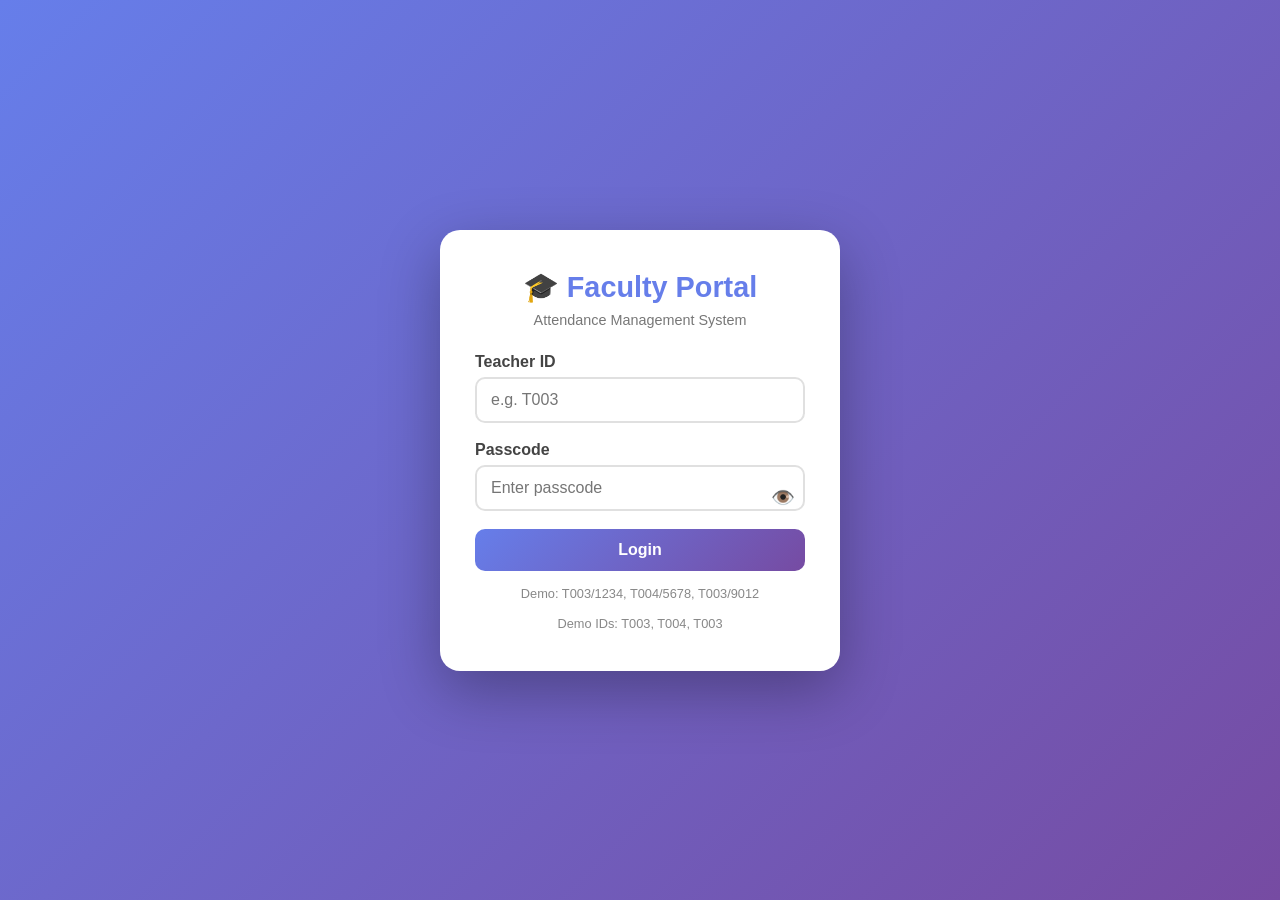
<file: faculty-login.html>
<!DOCTYPE html>
<html lang="en">
<head>
<meta charset="UTF-8" />
<meta name="viewport" content="width=device-width, initial-scale=1.0"/>
<title>Faculty Attendance Management System</title>
<style>
  * { margin: 0; padding: 0; box-sizing: border-box; font-family: 'Segoe UI', Tahoma, sans-serif; }
  body {
    background: linear-gradient(135deg, #667eea 0%, #764ba2 100%);
    min-height: 100vh;
    color: #333;
  }

  /* ---------- LOGIN ---------- */
  .login-wrapper {
    min-height: 100vh;
    display: flex;
    align-items: center;
    justify-content: center;
    padding: 20px;
  }
  .login-card {
    background: #fff;
    padding: 40px 35px;
    border-radius: 20px;
    box-shadow: 0 20px 60px rgba(0,0,0,0.3);
    width: 100%;
    max-width: 400px;
    animation: slideUp 0.6s ease;
  }
  .login-card h1 {
    text-align: center;
    color: #667eea;
    margin-bottom: 8px;
    font-size: 1.8rem;
  }
  .login-card p.sub {
    text-align: center;
    color: #777;
    margin-bottom: 25px;
    font-size: 0.9rem;
  }
  .login-card label {
    display: block;
    margin-bottom: 6px;
    font-weight: 600;
    color: #444;
  }
  .login-card input {
    width: 100%;
    padding: 12px 14px;
    border: 2px solid #e0e0e0;
    border-radius: 10px;
    font-size: 1rem;
    transition: 0.3s;
    margin-bottom: 18px;
  }
  .login-card input:focus {
    outline: none;
    border-color: #667eea;
    box-shadow: 0 0 0 3px rgba(102,126,234,0.2);
  }
  .btn {
    width: 100%;
    padding: 12px;
    border: none;
    border-radius: 10px;
    background: linear-gradient(135deg, #667eea, #764ba2);
    color: #fff;
    font-size: 1rem;
    font-weight: 600;
    cursor: pointer;
    transition: 0.3s;
  }
  .btn:hover { transform: translateY(-2px); box-shadow: 0 8px 20px rgba(102,126,234,0.4); }
  .error { color: #e74c3c; text-align: center; margin-top: 10px; font-size: 0.9rem; }
  .hint {
    text-align: center;
    margin-top: 15px;
    font-size: 0.8rem;
    color: #888;
  }

  /* ---------- APP LAYOUT ---------- */
  .app { display: none; min-height: 100vh; }
  .app.active { display: flex; }
  .sidebar {
    width: 250px;
    background: linear-gradient(180deg, #2c3e50, #1a252f);
    color: #fff;
    padding: 20px 0;
    position: fixed;
    height: 100vh;
    overflow-y: auto;
    transition: 0.3s;
    z-index: 100;
  }
  .sidebar .logo {
    padding: 0 20px 20px;
    border-bottom: 1px solid rgba(255,255,255,0.1);
    margin-bottom: 20px;
  }
  .sidebar .logo h2 { font-size: 1.2rem; color: #fff; }
  .sidebar .logo small { color: #aaa; font-size: 0.75rem; }
  .sidebar nav a {
    display: flex;
    align-items: center;
    gap: 12px;
    padding: 14px 20px;
    color: #ddd;
    text-decoration: none;
    transition: 0.3s;
    border-left: 3px solid transparent;
    cursor: pointer;
  }
  .sidebar nav a:hover, .sidebar nav a.active {
    background: rgba(255,255,255,0.08);
    color: #fff;
    border-left-color: #667eea;
  }
  .sidebar nav a .icon { font-size: 1.1rem; }

  .main {
    margin-left: 250px;
    padding: 30px;
    flex: 1;
    min-height: 100vh;
    background: #f4f6fb;
  }
  .topbar {
    display: flex;
    justify-content: space-between;
    align-items: center;
    margin-bottom: 25px;
    background: #fff;
    padding: 15px 20px;
    border-radius: 12px;
    box-shadow: 0 2px 10px rgba(0,0,0,0.05);
  }
  .topbar h2 { color: #2c3e50; font-size: 1.3rem; }
  .menu-toggle {
    display: none;
    background: none;
    border: none;
    font-size: 1.5rem;
    cursor: pointer;
    color: #2c3e50;
  }

  /* ---------- PAGES ---------- */
  .page { display: none; animation: fadeIn 0.4s ease; }
  .page.active { display: block; }

  .card {
    background: #fff;
    padding: 25px;
    border-radius: 15px;
    box-shadow: 0 4px 15px rgba(0,0,0,0.05);
    margin-bottom: 20px;
    transition: 0.3s;
  }
  .card:hover { box-shadow: 0 8px 25px rgba(0,0,0,0.08); }
  .card h3 { color: #2c3e50; margin-bottom: 15px; }

  .info-grid {
    display: grid;
    grid-template-columns: repeat(auto-fit, minmax(200px, 1fr));
    gap: 15px;
    margin-bottom: 20px;
  }
  .info-box {
    background: linear-gradient(135deg, #667eea, #764ba2);
    color: #fff;
    padding: 20px;
    border-radius: 12px;
    text-align: center;
  }
  .info-box.alt1 { background: linear-gradient(135deg, #f093fb, #f5576c); }
  .info-box.alt2 { background: linear-gradient(135deg, #4facfe, #00f2fe); }
  .info-box.alt3 { background: linear-gradient(135deg, #43e97b, #38f9d7); }
  .info-box .label { font-size: 0.8rem; opacity: 0.9; text-transform: uppercase; letter-spacing: 1px; }
  .info-box .value { font-size: 1.3rem; font-weight: 700; margin-top: 5px; }

  /* ---------- TIMETABLE ---------- */
  table {
    width: 100%;
    border-collapse: collapse;
    margin-top: 10px;
  }
  th, td {
    padding: 12px;
    text-align: left;
    border-bottom: 1px solid #eee;
  }
  th { background: #f8f9fc; color: #555; font-weight: 600; }
  tr.current-row {
    background: linear-gradient(90deg, rgba(102,126,234,0.15), rgba(118,75,162,0.15));
    font-weight: 600;
  }
  tr.current-row td:first-child::before {
    content: "▶ ";
    color: #667eea;
  }

  .current-class-banner {
    background: linear-gradient(135deg, #667eea, #764ba2);
    color: #fff;
    padding: 20px;
    border-radius: 12px;
    margin-bottom: 20px;
    display: flex;
    justify-content: space-between;
    align-items: center;
    flex-wrap: wrap;
    gap: 15px;
  }
  .current-class-banner .info h3 { font-size: 1.4rem; margin-bottom: 5px; }
  .current-class-banner .info p { opacity: 0.9; }
  .btn-mark {
    padding: 12px 25px;
    background: #fff;
    color: #667eea;
    border: none;
    border-radius: 10px;
    font-weight: 700;
    cursor: pointer;
    transition: 0.3s;
  }
  .btn-mark:hover { transform: scale(1.05); }

  .no-class {
    text-align: center;
    padding: 40px;
    color: #777;
  }

  /* ---------- ATTENDANCE ---------- */
  .attendance-code {
    background: #fff3cd;
    border-left: 4px solid #ffc107;
    padding: 12px 15px;
    border-radius: 8px;
    margin-bottom: 15px;
    font-weight: 600;
  }
  .attendance-code span { color: #e67e22; font-size: 1.1rem; }

  .select-all-row {
    display: flex;
    gap: 15px;
    margin-bottom: 15px;
    align-items: center;
    padding: 10px;
    background: #f8f9fc;
    border-radius: 8px;
  }
  .select-all-row label { cursor: pointer; font-weight: 600; color: #555; }

  .attendance-table input[type="checkbox"] {
    width: 18px;
    height: 18px;
    cursor: pointer;
    accent-color: #667eea;
  }

  .btn-save {
    margin-top: 20px;
    background: linear-gradient(135deg, #43e97b, #38f9d7);
  }

  /* ---------- SEARCH ---------- */
  .search-bar {
    display: grid;
    grid-template-columns: repeat(auto-fit, minmax(180px, 1fr));
    gap: 12px;
    margin-bottom: 20px;
  }
  .search-bar input, .search-bar select {
    padding: 10px 12px;
    border: 2px solid #e0e0e0;
    border-radius: 8px;
    font-size: 0.95rem;
  }
  .search-bar input:focus, .search-bar select:focus {
    outline: none;
    border-color: #667eea;
  }

  .record-card {
    background: #fff;
    border-left: 4px solid #667eea;
    padding: 15px 20px;
    border-radius: 10px;
    margin-bottom: 12px;
    box-shadow: 0 2px 8px rgba(0,0,0,0.05);
    transition: 0.3s;
  }
  .record-card:hover { transform: translateX(5px); }
  .record-card h4 { color: #2c3e50; margin-bottom: 6px; }
  .record-card p { color: #666; font-size: 0.9rem; margin: 3px 0; }
  .badge {
    display: inline-block;
    padding: 3px 10px;
    border-radius: 20px;
    font-size: 0.75rem;
    font-weight: 600;
    margin-right: 5px;
  }
  .badge.present { background: #d4edda; color: #155724; }
  .badge.absent { background: #f8d7da; color: #721c24; }
  .badge.code { background: #fff3cd; color: #856404; }

  /* ---------- ANIMATIONS ---------- */
  @keyframes slideUp {
    from { opacity: 0; transform: translateY(30px); }
    to { opacity: 1; transform: translateY(0); }
  }
  @keyframes fadeIn {
    from { opacity: 0; }
    to { opacity: 1; }
  }

  /* ---------- RESPONSIVE ---------- */
  @media (max-width: 768px) {
    .sidebar {
      transform: translateX(-100%);
    }
    .sidebar.open { transform: translateX(0); }
    .main { margin-left: 0; padding: 15px; }
    .menu-toggle { display: block; }
    .topbar h2 { font-size: 1.1rem; }
  }

  .overlay {
    display: none;
    position: fixed;
    inset: 0;
    background: rgba(0,0,0,0.5);
    z-index: 99;
  }
  .overlay.active { display: block; }
</style>
</head>
<body>

<!-- ============ LOGIN ============ -->
<div id="loginPage" class="login-wrapper">
  <div class="login-card">
    <h1>🎓 Faculty Portal</h1>
    <p class="sub">Attendance Management System</p>
    <form id="loginForm">
  <label for="teacherId">Teacher ID</label>
  <input type="text" id="teacherId" placeholder="e.g. T003" required />
  
  <label for="passcode">Passcode</label>
<div style="position:relative;">
  <input type="password" id="passcode" placeholder="Enter passcode" required style="width:100%;padding-right:40px;" />
  <button type="button" id="togglePass" style="position:absolute;right:10px;top:50%;transform:translateY(-50%);background:none;border:none;cursor:pointer;font-size:1.2rem;">👁️</button>
</div>
  <button type="submit" class="btn">Login</button>
  <p id="loginError" class="error"></p>
</form>
<p class="hint">Demo: T003/1234, T004/5678, T003/9012</p>
    <p class="hint">Demo IDs: T003, T004, T003</p>
  </div>
</div>

<!-- ============ APP ============ -->
<div id="app" class="app">
  <div id="overlay" class="overlay"></div>

  <aside class="sidebar" id="sidebar">
    <div class="logo">
      <h2>📚 Faculty AMS</h2>
      <small>Attendance System</small>
    </div>
    <nav>
      <a data-page="dashboard" class="active"><span class="icon">🏠</span> Dashboard</a>
      <a data-page="classes"><span class="icon">📅</span> My Classes</a>
      <a data-page="mark"><span class="icon">✅</span> Mark Attendance</a>
      <a data-page="history"><span class="icon">📂</span> Attendance History</a>
      <a id="logoutBtn"><span class="icon">🚪</span> Logout</a>
    </nav>
  </aside>

  <main class="main">
    <div class="topbar">
      <button class="menu-toggle" id="menuToggle">☰</button>
      <h2 id="pageTitle">Dashboard</h2>
      <div id="topbarUser" style="font-size:0.9rem;color:#555;"></div>
    </div>

    <!-- DASHBOARD -->
    <section id="page-dashboard" class="page active">
      <div class="info-grid">
        <div class="info-box"><div class="label">Teacher Name</div><div class="value" id="dName">-</div></div>
        <div class="info-box alt1"><div class="label">Teacher ID</div><div class="value" id="dId">-</div></div>
        <div class="info-box alt2"><div class="label">Date</div><div class="value" id="dDate">-</div></div>
        <div class="info-box alt3"><div class="label">Time</div><div class="value" id="dTime">-</div></div>
      </div>

      <div class="card">
        <h3>📍 Current Class</h3>
        <div id="currentClassBox"></div>
      </div>

      <div class="card">
        <h3>📅 Today's Timetable</h3>
        <div style="overflow-x:auto;">
          <table id="timetable"></table>
        </div>
      </div>
    </section>

    <!-- MY CLASSES -->
    <section id="page-classes" class="page">
      <div class="card">
        <h3>📅 Full Weekly Timetable</h3>
        <div style="overflow-x:auto;">
          <table id="fullTimetable"></table>
        </div>
      </div>
    </section>

    <!-- MARK ATTENDANCE -->
    <section id="page-mark" class="page">
      <div class="card">
        <h3>✅ Mark Attendance</h3>
        <div id="markContent">
          <p style="color:#777;">Please select a class from the Dashboard or choose below:</p>
          <select id="classSelect" style="padding:10px;border-radius:8px;border:2px solid #e0e0e0;margin-top:10px;width:100%;max-width:400px;">
            <option value="">-- Select Class --</option>
          </select>
        </div>
      </div>
    </section>

    <!-- HISTORY -->
   <!-- HISTORY -->
    <!-- Add this inside the History page card, above the search bar -->
<button class="btn" style="width:auto;padding:10px 20px;background:#e74c3c;margin-bottom:15px;" onclick="debugRecords()">
  🔍 Debug: Show All Records
</button>
<section id="page-history" class="page">
  <div class="card">
    <h3>📂 Attendance History</h3>
    
    <!-- NEW: Management Buttons -->
    <div style="display:flex;gap:10px;margin-bottom:20px;flex-wrap:wrap;">
      <button class="btn" style="width:auto;padding:10px 20px;background:linear-gradient(135deg,#4facfe,#00f2fe);" onclick="exportToCSV()">📥 Export to CSV</button>
      <button class="btn" style="width:auto;padding:10px 20px;background:linear-gradient(135deg,#eb3349,#f45c43);" onclick="clearAllRecords()">🗑️ Clear All Records</button>
    </div>
    
    <div class="search-bar">
      <input type="date" id="searchDate" />
      <select id="searchClass">
        <option value="">All Classes</option>
      </select>
      <select id="searchSubject">
        <option value="">All Subjects</option>
      </select>
    </div>
    <div id="historyList"></div>
  </div>
</section>
<script>
/* ============ DATA ============ */
const teachers = [
  { id: "T001", name: "DR.S.MALATHI",   department: "Computer Science", password: "T001" },
  { id: "T003", name: "MRS.M.MEGALA",    department: "Physics",          password: "T003" },
{ id: "T004", name: "DR.SURESH",    department: "Physics",          password: "T004" },
{ id: "T005", name: "DR.M.VIDHYASHREE",    department: "Physics",          password: "T005" },
{ id: "T006", name: "MRS.VASANTHI",    department: "Physics",          password: "T006" },
{ id: "T007", name: "DR.MS.MAHARAJAN",    department: "Physics",          password: "T007" },
{ id: "T008", name: "MR.SUGANYA",    department: "Physics",          password: "T008" },
{ id: "T009", name: "DR.C.GNANAPRAKASAM",    department: "Physics",          password: "T009" },
{ id: "T0010", name: "MR.SANKARAN",    department: "Physics",          password: "T0010" },
{ id: "T0011", name: "MR.RAMMOHAN",    department: "Physics",          password: "T0011" },

];  



const timetable = [
  // Monday
  { day: "Monday",    time: "08:50-09:40", class: "CS-E", subject: "ETHICS",  teacherId: "T001" },
  { day: "Monday",    time: "09:40-10:30", class: "CS-E", subject: "ETHICS",  teacherId: "T001" },
  { day: "Monday", time: "08:50-09:40", class: "CS-C", subject: "DATA COMMUNICATION AND NETWORK SECURITY", teacherId: "T003" },
  { day: "Monday", time: "01:15-01:55", class: "CS-A", subject: "DATA COMMUNICATION AND NETWORK SECURITY", teacherId: "T003" },
  { day: "Monday", time: "02:35-03:15", class: "CS-A", subject: "LIBRARY", teacherId: "T003" },
  { day: "Monday", time: "09:40-10:30", class: "CS-C", subject: "QUANTUM COMPUTING", teacherId: "T004" },
  { day: "Monday", time: "01:55-02:35", class: "CS-A", subject: "QUANTUM COMPUTING", teacherId: "T004" },
  { day: "Monday", time: "02:35-03:15", class: "CS-C", subject: "QUANTUM COMPUTING", teacherId: "T004" },
  { day: "Monday", time: "08:50-09:40", class: "CS-A", subject: "DATA EXPLORATION AND VISUALIZATION", teacherId: "T0011" },
  { day: "Monday", time: "08:00-08:50", class: "CS-A", subject: "DATA ANALYTICS", teacherId: "T005" },
  { day: "Monday", time: "10:45-11:40", class: "CS-C", subject: "DATA ANALYTICS LAB", teacherId: "T005" },
  { day: "Monday", time: "11:40-12:40", class: "CS-C", subject: "DATA ANALYTICS LAB", teacherId: "T005" },
  { day: "Monday", time: "02:35-03:15", class: "CS-B", subject: "LIBRARY", teacherId: "T005" },
  { day: "Monday", time: "09:40-10:30", class: "CS-A", subject: "KNOWLEDGE ENGINEERING AND INTELLIGENT SYSTEMS", teacherId: "T006" },
  { day: "Monday", time: "10:45-11:40", class: "CS-A", subject: "KNOWLEDGE ENGINEERING AND INTELLIGENT SYSTEMS LAB", teacherId: "T006" },
  { day: "Monday", time: "11:40-12:40", class: "CS-A", subject: "KNOWLEDGE ENGINEERING AND INTELLIGENT SYSTEMS LAB", teacherId: "T006" },
  { day: "Monday", time: "01:55-02:35", class: "CS-B", subject: "KNOWLEDGE ENGINEERING AND INTELLIGENT SYSTEMS", teacherId: "T006" },
  { day: "Monday", time: "08:00-08:50", class: "CS-B", subject: "FORMAL LANGUAGE AND AUTOMATA THEORY", teacherId: "T007" },
  { day: "Monday", time: "10:45-11:40", class: "CS-E", subject: "FORMAL LANGUAGE AND AUTOMATA THEORY", teacherId: "T007" },
  { day: "Monday", time: "08:50-09:40", class: "CS-B", subject: "DATAEXPLORATION", teacherId: "T0010" },
   { day: "Monday", time: "08:50-09:40", class: "CS-B", subject: "DATAEXPLORATION", teacherId: "T0010" },
{ day: "Monday", time: "01:55-02:35", class: "CS-G", subject: "DATAEXPLORATION", teacherId: "T0010" },
{ day: "Monday", time: "02:35-03:15", class: "CS-E", subject: "FULL STACK WEB DEVELOPMENT", teacherId: "T008" },
{ day: "Monday", time: "08:00-08:50", class: "CS-C", subject: "KNOWLEDGE ENGINEERING AND INTELLIGENT SYSTEMS", teacherId: "T009" },
{ day: "Monday", time: "01:15-01:55", class: "CS-F", subject: "KNOWLEDGE ENGINEERING AND INTELLIGENT SYSTEMS", teacherId: "T009" },



  // Tuesday
  { day: "Tuesday",   time: "08:50-09:40", class: "CS-E", subject: "ETHICS",  teacherId: "T001" },
  { day: "Tuesday",   time: "09:40-10:30", class: "CS-E", subject: "ETHICS",  teacherId: "T001" },
  { day: "Tuesday", time: "10:45-11:40", class: "CS-D", subject: "DATA COMMUNICATION AND NETWORK SECURITY", teacherId: "T003" },
{ day: "Tuesday", time: "01:55-02:35", class: "CS-A", subject: "DATA COMMUNICATION AND NETWORK SECURITY", teacherId: "T003" },
{ day: "Tuesday", time: "02:35-03:15", class: "CS-A", subject: "DATA COMMUNICATION AND NETWORK SECURITY", teacherId: "T003" },
{ day: "Tuesday", time: "08:00-08:50", class: "CS-D", subject: "QUANTUM COMPUTING", teacherId: "T004" },
{ day: "Tuesday", time: "09:40-10:30", class: "CS-C", subject: "QUANTUM COMPUTING", teacherId: "T004" },
{ day: "Tuesday", time: "11:40-12:40", class: "CS-C", subject: "QUANTUM COMPUTING", teacherId: "T004" },
{ day: "Tuesday", time: "01:15-01:55", class: "CS-D", subject: "QUANTUM COMPUTING", teacherId: "T004" },
{ day: "Tuesday", time: "08:50-09:40", class: "CS-C", subject: "DATA EXPLORATION AND VISUALIZATION", teacherId: "T0011" },
{ day: "Tuesday", time: "10:45-11:40", class: "CS-A", subject: "DATA EXPLORATION AND VISUALIZATION LAB", teacherId: "T0011" },
{ day: "Tuesday", time: "11:40-12:40", class: "CS-A", subject: "DATA EXPLORATION AND VISUALIZATION LAB", teacherId: "T0011" },
{ day: "Tuesday", time: "08:00-08:50", class: "CS-B", subject: "DATA ANALYTICS", teacherId: "T005" },
{ day: "Tuesday", time: "09:40-10:30", class: "CS-A", subject: "DATA ANALYTICS", teacherId: "T005" },
{ day: "Tuesday", time: "08:50-09:40", class: "CS-A", subject: "KNOWLEDGE ENGINEERING AND INTELLIGENT SYSTEMS", teacherId: "T006" },
{ day: "Tuesday", time: "10:45-11:40", class: "CS-B", subject: "KNOWLEDGE ENGINEERING AND INTELLIGENT SYSTEMS LAB", teacherId: "T006" },
{ day: "Tuesday", time: "11:40-12:40", class: "CS-B", subject: "KNOWLEDGE ENGINEERING AND INTELLIGENT SYSTEMS LAB", teacherId: "T006" },
{ day: "Tuesday", time: "01:55-02:35", class: "CS-D", subject: "TECHNICAL SEMINAR AND RESEARCH", teacherId: "T006" },
{ day: "Tuesday", time: "02:35-03:15", class: "CS-D", subject: "TECHNICAL SEMINAR AND RESEARCH", teacherId: "T006" },
{ day: "Tuesday", time: "08:00-08:50", class: "CS-E", subject: "FORMAL LANGUAGE AND AUTOMATA THEORY", teacherId: "T007" },
{ day: "Tuesday", time: "01:15-01:55", class: "CS-E", subject: "FORMAL LANGUAGE AND AUTOMATA THEORY", teacherId: "T007" },
{ day: "Tuesday", time: "01:55-02:35", class: "CS-G", subject: "DATA COMMUNICATION AND NETWORK SECURITY", teacherId: "T008" },
{ day: "Tuesday", time: "08:50-09:40", class: "CS-B", subject: "DATA EXPLORATION AND VISUALIZATION", teacherId: "T0010" },
{ day: "Tuesday", time: "11:40-12:40", class: "CS-E", subject: "DATA EXPLORATION AND VISUALIZATION", teacherId: "T0010" },
{ day: "Tuesday", time: "01:55-02:35", class: "CS-E", subject: "DATA EXPLORATION AND VISUALIZATION", teacherId: "T0010" },
{ day: "Tuesday", time: "08:50-09:40", class: "CS-F", subject: "KNOWLEDGE ENGINEERING AND INTELLIGENT SYSTEMS", teacherId: "T009" },
{ day: "Tuesday", time: "10:45-11:40", class: "CS-C", subject: "KNOWLEDGE ENGINEERING AND INTELLIGENT SYSTEMS", teacherId: "T009" },
{ day: "Tuesday", time: "01:55-02:35", class: "CS-C", subject: "KNOWLEDGE ENGINEERING AND INTELLIGENT SYSTEMS", teacherId: "T009" },


//WED
{ day: "Wednesday", time: "08:50-09:40", class: "CS-A", subject: "DATA COMMUNICATION AND NETWORK SECURITY", teacherId: "T003" },
{ day: "Wednesday", time: "09:40-10:30", class: "CS-C", subject: "DATA COMMUNICATION AND NETWORK SECURITY", teacherId: "T003" },
{ day: "Wednesday", time: "01:15-01:55", class: "CS-C", subject: "DATA COMMUNICATION AND NETWORK SECURITY", teacherId: "T003" },
{ day: "Wednesday", time: "02:35-03:15", class: "CS-D", subject: "DATA COMMUNICATION AND NETWORK SECURITY", teacherId: "T003" },
{ day: "Wednesday", time: "08:00-08:50", class: "CS-A", subject: "QUANTUM COMPUTING", teacherId: "T004" },
{ day: "Wednesday", time: "08:50-09:40", class: "CS-C", subject: "QUANTUM COMPUTING", teacherId: "T004" },
{ day: "Wednesday", time: "10:45-11:40", class: "CS-A", subject: "QUANTUM COMPUTING", teacherId: "T004" },
{ day: "Wednesday", time: "01:15-01:55", class: "CS-D", subject: "QUANTUM COMPUTING", teacherId: "T004" },
{ day: "Wednesday", time: "01:55-02:35", class: "CS-D", subject: "QUANTUM COMPUTING", teacherId: "T004" },
{ day: "Wednesday", time: "10:45-11:40", class: "CS-C", subject: "DATA EXPLORATION AND VISUALIZATION LAB", teacherId: "T0011" },
{ day: "Wednesday", time: "11:40-12:40", class: "CS-C", subject: "DATA EXPLORATION AND VISUALIZATION LAB", teacherId: "T0011" },
{ day: "Wednesday", time: "02:35-03:15", class: "CS-C", subject: "DATA EXPLORATION AND VISUALIZATION", teacherId: "T0011" },
{ day: "Wednesday", time: "08:50-09:40", class: "CS-B", subject: "DATA ANALYTICS", teacherId: "T005" },
{ day: "Wednesday", time: "09:40-10:30", class: "CS-B", subject: "DATA ANALYTICS", teacherId: "T005" },
{ day: "Wednesday", time: "10:45-11:40", class: "CS-B", subject: "DATA ANALYTICS LAB", teacherId: "T005" },
{ day: "Wednesday", time: "11:40-12:40", class: "CS-B", subject: "DATA ANALYTICS LAB", teacherId: "T005" },
{ day: "Wednesday", time: "11:40-12:40", class: "CS-A", subject: "KNOWLEDGE ENGINEERING AND INTELLIGENT SYSTEMS", teacherId: "T006" },
{ day: "Wednesday", time: "11:40-12:40", class: "CS-F", subject: "FORMAL LANGUAGE AND AUTOMATA THEORY", teacherId: "T007" },
{ day: "Wednesday", time: "01:15-01:55", class: "CS-F", subject: "FORMAL LANGUAGE AND AUTOMATA THEORY", teacherId: "T007" },
{ day: "Wednesday", time: "01:55-02:35", class: "CS-B", subject: "FORMAL LANGUAGE AND AUTOMATA THEORY", teacherId: "T007" },
{ day: "Wednesday", time: "08:00-08:50", class: "CS-G", subject: "DATA COMMUNICATION AND NETWORK SECURITY", teacherId: "T008" },
{ day: "Wednesday", time: "08:50-09:40", class: "CS-E", subject: "FULL STACK WEB DEVELOPMENT", teacherId: "T008" },
{ day: "Wednesday", time: "10:45-11:40", class: "CS-G", subject: "TECHNICAL SKILL PRACTICES 4 LAB", teacherId: "T008" },
{ day: "Wednesday", time: "11:40-12:40", class: "CS-G", subject: "TECHNICAL SKILL PRACTICES 4 LAB", teacherId: "T008" },
{ day: "Wednesday", time: "01:15-01:55", class: "CS-B", subject: "DATA COMMUNICATION AND NETWORK SECURITY", teacherId: "T008" },
{ day: "Wednesday", time: "02:35-03:15", class: "CS-E", subject: "FULL STACK WEB DEVELOPMENT", teacherId: "T008" },
{ day: "Wednesday", time: "08:00-08:50", class: "CS-E", subject: "DATA EXPLORATION AND VISUALIZATION", teacherId: "T0010" },
{ day: "Wednesday", time: "02:35-03:15", class: "CS-B", subject: "DATA EXPLORATION AND VISUALIZATION", teacherId: "T0010" },
{ day: "Wednesday", time: "08:50-09:40", class: "CS-F", subject: "KNOWLEDGE ENGINEERING AND INTELLIGENT SYSTEMS", teacherId: "T009" },
{ day: "Wednesday", time: "01:55-02:35", class: "CS-C", subject: "KNOWLEDGE ENGINEERING AND INTELLIGENT SYSTEMS", teacherId: "T009" },

  // Thursday
  { day: "Thursday",  time: "11:40-12:40", class: "CS-E", subject: "ETHICS",  teacherId: "T005" },
    { day: "Thursday",  time: "11:40-12:40", class: "CS-E", subject: "ETHICS",  teacherId: "T005" },
    
    { day: "Thursday", time: "02:35-03:15", class: "CS-C", subject: "DATA COMMUNICATION AND NETWORK SECURITY", teacherId: "T003" },
    { day: "Thursday", time: "08:00-08:50", class: "CS-A", subject: "KNOWLEDGE ENGINEERING AND INTELLIGENT SYSTEMS", teacherId: "T005" },
    { day: "Thursday", time: "01:55-02:35", class: "CS-A", subject: "QUANTUM COMPUTING", teacherId: "T004" },
{ day: "Thursday", time: "08:00-08:50", class: "CS-A", subject: "KNOWLEDGE ENGINEERING AND INTELLIGENT SYSTEMS", teacherId: "T006" },
{ day: "Thursday", time: "11:40-12:40", class: "CS-B", subject: "KNOWLEDGE ENGINEERING AND INTELLIGENT SYSTEMS", teacherId: "T006" },
{ day: "Thursday", time: "02:35-03:15", class: "CS-B", subject: "KNOWLEDGE ENGINEERING AND INTELLIGENT SYSTEMS", teacherId: "T006" },
{ day: "Thursday", time: "08:00-08:50", class: "CS-F", subject: "FORMAL LANGUAGE AND AUTOMATA THEORY", teacherId: "T007" },
{ day: "Thursday", time: "08:50-09:40", class: "CS-B", subject: "FORMAL LANGUAGE AND AUTOMATA THEORY", teacherId: "T007" },
{ day: "Thursday", time: "01:15-01:55", class: "CS-E", subject: "FORMAL LANGUAGE AND AUTOMATA THEORY", teacherId: "T007" },
{ day: "Thursday", time: "02:35-03:15", class: "CS-F", subject: "FORMAL LANGUAGE AND AUTOMATA THEORY", teacherId: "T007" },
{ day: "Thursday", time: "08:00-08:50", class: "CS-B", subject: "DATA COMMUNICATION AND NETWORK SECURITY", teacherId: "T008" },
{ day: "Thursday", time: "08:50-09:40", class: "CS-E", subject: "FULL STACK WEB DEVELOPMENT", teacherId: "T008" },
{ day: "Thursday", time: "01:15-01:55", class: "CS-G", subject: "DATA COMMUNICATION AND NETWORK SECURITY", teacherId: "T008" },
{ day: "Thursday", time: "01:55-02:35", class: "CS-B", subject: "DATA COMMUNICATION AND NETWORK SECURITY", teacherId: "T008" },
{ day: "Thursday", time: "09:40-10:30", class: "CS-E", subject: "DATA EXPLORATION AND VISUALIZATION", teacherId: "T0010" },
{ day: "Thursday", time: "10:45-11:40", class: "CS-E", subject: "DATA EXPLORATION AND VISUALIZATION LAB", teacherId: "T0010" },
{ day: "Thursday", time: "11:40-12:40", class: "CS-E", subject: "DATA EXPLORATION AND VISUALIZATION LAB", teacherId: "T0010" },
{ day: "Thursday", time: "02:35-03:15", class: "CS-E", subject: "DATA EXPLORATION AND VISUALIZATION", teacherId: "T0010" },
{ day: "Thursday", time: "01:55-02:35", class: "CS-A", subject: "QUANTUM COMPUTING", teacherId: "T004" },
{ day: "Thursday", time: "09:40-10:30", class: "CS-C", subject: "DATA EXPLORATION AND VISUALIZATION", teacherId: "T0011" },
{ day: "Thursday", time: "01:15-01:55", class: "CS-A", subject: "DATA EXPLORATION AND VISUALIZATION", teacherId: "T0011" },
{ day: "Thursday", time: "09:40-10:30", class: "CS-A", subject: "DATA ANALYTICS", teacherId: "T005" },
{ day: "Thursday", time: "10:45-11:40", class: "CS-A", subject: "DATA ANALYTICS LAB", teacherId: "T005" },
{ day: "Thursday", time: "11:40-12:40", class: "CS-A", subject: "DATA ANALYTICS LAB", teacherId: "T005" },

{ day: "Thursday", time: "09:40-10:30", class: "CS-F", subject: "KNOWLEDGE ENGINEERING AND INTELLIGENT SYSTEMS", teacherId: "T009" },
{ day: "Thursday", time: "10:45-11:40", class: "CS-C", subject: "TECHNICAL SKILL PRACTICES 4 LAB", teacherId: "T009" },
{ day: "Thursday", time: "11:40-12:40", class: "CS-C", subject: "TECHNICAL SKILL PRACTICES 4 LAB", teacherId: "T009" },
{ day: "Thursday", time: "01:55-02:35", class: "CS-C", subject: "KNOWLEDGE ENGINEERING AND INTELLIGENT SYSTEMS", teacherId: "T009" },



// Friday
{ day: "Friday",    time: "09:40-10:30", class: "CS-E", subject: "ETHICS",  teacherId: "T003" },
 { day: "Friday", time: "09:40-10:30", class: "CS-D", subject: "DATA COMMUNICATION AND NETWORK SECURITY", teacherId: "T003" },
{ day: "Friday", time: "10:45-11:40", class: "CS-A", subject: "TECHNICAL SKILL PRACTICES 4 LAB", teacherId: "T003" },
{ day: "Friday", time: "11:40-12:40", class: "CS-A", subject: "TECHNICAL SKILL PRACTICES 4 LAB", teacherId: "T003" },
{ day: "Friday", time: "01:55-02:35", class: "CS-D", subject: "DATA COMMUNICATION AND NETWORK SECURITY", teacherId: "T003" },
{ day: "Friday", time: "08:50-09:40", class: "CS-A", subject: "QUANTUM COMPUTING", teacherId: "T004" },
{ day: "Friday", time: "10:45-11:40", class: "CS-D", subject: "QUANTUM COMPUTING", teacherId: "T004" },
{ day: "Friday", time: "09:40-10:30", class: "CS-A", subject: "DATA EXPLORATION AND VISUALIZATION", teacherId: "T0011" },
{ day: "Friday", time: "01:15-01:55", class: "CS-C", subject: "DATA EXPLORATION AND VISUALIZATION", teacherId: "T0011" },
{ day: "Friday", time: "08:50-09:40", class: "CS-C", subject: "LIBRARY", teacherId: "T005" },
{ day: "Friday", time: "01:15-01:55", class: "CS-A", subject: "DATA ANALYTICS", teacherId: "T005" },
{ day: "Friday", time: "02:35-03:15", class: "CS-B", subject: "DATA ANALYTICS", teacherId: "T005" },
{ day: "Friday", time: "10:45-11:40", class: "CS-L", subject: "KIES LAB", teacherId: "T006" },
{ day: "Friday", time: "11:40-12:40", class: "CS-L", subject: "KIES LAB", teacherId: "T006" },
{ day: "Friday", time: "01:55-02:35", class: "CS-B", subject: "KNOWLEDGE ENGINEERING AND INTELLIGENT SYSTEMS", teacherId: "T006" },
{ day: "Friday", time: "02:35-03:15", class: "CS-A", subject: "KNOWLEDGE ENGINEERING AND INTELLIGENT SYSTEMS", teacherId: "T006" },
{ day: "Friday", time: "08:00-08:50", class: "CS-E", subject: "FORMAL LANGUAGE AND AUTOMATA THEORY", teacherId: "T007" },
{ day: "Friday", time: "09:40-10:30", class: "CS-B", subject: "FORMAL LANGUAGE AND AUTOMATA THEORY", teacherId: "T007" },
{ day: "Friday", time: "10:45-11:40", class: "CS-F", subject: "FORMAL LANGUAGE AND AUTOMATA THEORY", teacherId: "T007" },
{ day: "Friday", time: "01:15-01:55", class: "CS-B", subject: "FORMAL LANGUAGE AND AUTOMATA THEORY", teacherId: "T007" },
{ day: "Friday", time: "08:50-09:40", class: "CS-E", subject: "FULL STACK WEB DEVELOPMENT", teacherId: "T008" },
{ day: "Friday", time: "01:15-01:55", class: "CS-B", subject: "DATA COMMUNICATION AND NETWORK SECURITY", teacherId: "T008" },
{ day: "Friday", time: "08:50-09:40", class: "CS-B", subject: "DATA EXPLORATION AND VISUALIZATION", teacherId: "T0010" },
{ day: "Friday", time: "10:45-11:40", class: "CS-B", subject: "DATA EXPLORATION AND VISUALIZATION LAB", teacherId: "T0010" },
{ day: "Friday", time: "11:40-12:40", class: "CS-B", subject: "DATA EXPLORATION AND VISUALIZATION LAB", teacherId: "T0010" },
{ day: "Friday", time: "08:50-09:40", class: "CS-F", subject: "KNOWLEDGE ENGINEERING AND INTELLIGENT SYSTEMS LAB", teacherId: "T009" },
{ day: "Friday", time: "09:40-10:30", class: "CS-F", subject: "KNOWLEDGE ENGINEERING AND INTELLIGENT SYSTEMS LAB", teacherId: "T009" },
{ day: "Friday", time: "10:45-11:40", class: "CS-C", subject: "KNOWLEDGE ENGINEERING AND INTELLIGENT SYSTEMS LAB", teacherId: "T009" },
{ day: "Friday", time: "11:40-12:40", class: "CS-C", subject: "KNOWLEDGE ENGINEERING AND INTELLIGENT SYSTEMS LAB", teacherId: "T009" },
{ day: "Friday", time: "01:15-01:55", class: "CS-F", subject: "KNOWLEDGE ENGINEERING AND INTELLIGENT SYSTEMS", teacherId: "T009" },
{ day: "Friday", time: "01:55-02:35", class: "CS-E", subject: "TECHNICAL SEMINAR AND RESEARCH", teacherId: "T009" },
{ day: "Friday", time: "02:35-03:15", class: "CS-E", subject: "TECHNICAL SEMINAR AND RESEARCH", teacherId: "T009" },



];



const students = {
  "CS-A": [
    { roll: "A01", name: "AARTHI_N" },
    { roll: "A02", name: "AASHA_K" },
    { roll: "A03", name: "AISHWARYAA_P" },
    { roll: "A04", name: "AISHWARYAA_V" },
    { roll: "A05", name: "AKSHAYA_P_S" },
    { roll: "A06", name: "AKSHAYA_G" },
    { roll: "A07", name: "AKSHAYA_Y" },
    { roll: "A08", name: "ANTLIN_SWEETLY_S_T" },
    { roll: "A09", name: "ANTO_MICHEAL_ANSILA_M" },
    { roll: "A010", name: "ASHLIN_DIVANA_L" },
    { roll: "A020", name: "ATCHAYA_V" },
    { roll: "A030", name: "BENCY_SANDRA_M" },
    { roll: "A031", name: "BHAVYA_SHREE_D" },
    { roll: "A032", name: "CHALLA_NEEHARIKA" },
    { roll: "A033", name: "CHARULATHA_R_K" },
    { roll: "A034", name: "CHARUMATHI.P" },
    { roll: "A035", name: "CHERIE_LYDIA_A" },
    { roll: "A036", name: "DEEPIKA_K" },
    { roll: "A037", name: "DEEPIKA.B" },
    { roll: "A038", name: "DEVADHARSHINI_S" },
    { roll: "A039", name: "DHAARIKA_SRI_S" },
    { roll: "A040", name: "DHANUSHA_R" },
    { roll: "A041", name: "DHANUSHYA_K" },
    { roll: "A042", name: "DHANYA_SHREE_R" },
    { roll: "A043", name: "DHARANYA_A" },
    { roll: "A044", name: "DHARSHINI_P" },
    { roll: "A045", name: "DHARSHINI_S_(11.09.2007)" },
    { roll: "A046", name: "DHARSHINI_S_(11.09.2007)" },
    { roll: "A047", name: "DHARSHINI_S_S" },
    { roll: "A048", name: "DHONA_NANCY_A" },
    { roll: "A049", name: "DIVYA_K" },
    { roll: "A050", name: "EILEEN_DELCY_E_M" },
    { roll: "A051", name: "ELAIKIYA_G" },
    { roll: "A052", name: "EPSIBA_J" },
    { roll: "A053", name: "FOUZIA_SULTHANA_S" },
    { roll: "A054", name: "GALI_SAILAJA" },
    { roll: "A055", name: "GAYATHRI_T" },
    { roll: "A056", name: "GOKILA_S" },
    { roll: "A057", name: "GOMATHI_M" },
    { roll: "A058", name: "GOMATHI_L" },
    { roll: "A059", name: "GOWRAMMA_J" },
    { roll: "A060", name: "GOWSHIKA_M" },
    { roll: "A061", name: "HARINI_R_K" },
    { roll: "A062", name: "HARINI_S" },
    { roll: "A063", name: "HARSHINI_S_Y" },
    { roll: "A045", name: "HARSHITHA_P" },
    { roll: "A046", name: "HARSHITHAA_S_A" },
    { roll: "A047", name: "HEMA_NANDHINI_R" },
    { roll: "A048", name: "HEMA_PRIYA_G" },
    { roll: "A049", name: "HEMAL_KARTHIGA_K" },
    { roll: "A050", name: "HEMALATHA_V" },
    { roll: "A051", name: "HEMAPRIYA_R" },
    { roll: "A052", name: "HONEY_BRITTNEY_I" },
    { roll: "A053", name: "HUMAIRAA_FATHIMA_K" },
    { roll: "A054", name: "GHUSNA_RUBAVATHY_A" },
    { roll: "A055", name: "ISABEL_SARAH_SARGUNAR_V" },
    { roll: "A056", name: "GISHWARYA_P" },
    { roll: "A057", name: "JAIKERTHE_V" },
    { roll: "A058", name: "JANANI_A" },
    { roll: "A059", name: "JANANI_G_J" },
    { roll: "A060", name: "JANANI_N" },
    { roll: "A061", name: "HARSHAVARTHINI_T" },
  
  ],
  "CS-B": [
{ roll: "B01", name: "JANANI_N_S"},
{ roll: "B02", name: "JAYASRI_B"},
{ roll: "B03", name: "JAYASHREE_S"},
{ roll: "B04", name: "JAYASRI_M"},
{ roll: "B05", name: "JAYASRI_S"},
{ roll: "B06", name: "JAYAVAISHNAVI_A"},
{ roll: "B07", name: "JEEVAJOTHI_K"},
{ roll: "B08", name: "JEEVADHARSHINI_L"},
{ roll: "B09", name: "JEEVIKA_D"},
{ roll: "B10", name: "JEEVITHA_J_J"},
{ roll: "B11", name: "JEMIMA_JEEVA_PUSHPAM_K"},
{ roll: "B12", name: "JYOTSNA_S"},
{ roll: "B13", name: "KANISHKA_V"},
{ roll: "B14", name: "KANISKA_R"},
{ roll: "B15", name: "KANMANI_M"},
{ roll: "B16", name: "KAVIYA__S"},
{ roll: "B17", name: "KAVYA_V_B"},
{ roll: "B18", name: "KAYALVIZHI_G"},
{ roll: "B19", name: "KEERTHANA_P"},
{ roll: "B20", name: "KEERTHIGA_S"},
{ roll: "B21", name: "KEERTHISHREE_S"},
{ roll: "B22", name: "KHEERTHNA_G"},
{ roll: "B23", name: "KIRUBA_JOYSTON"},
{ roll: "B24", name: "KIRUTHIKA_S"},
{ roll: "B25", name: "KRHUTHEEKHA_S"},
{ roll: "B26", name: "KAKU_KRISHNA_PRIYA"},
{ roll: "B27", name: "KRITHIKA_S"},
{ roll: "B28", name: "KUNGUMAYEE_M"},
{ roll: "B29", name: "LAKSHANA_B"},
{ roll: "B30", name: "LAKSHAYA_A"},
{ roll: "B31", name: "LAKSHIKA_L"},
{ roll: "B32", name: "LAKSHMI_PRIYAA_P"},
{ roll: "B33", name: "LAVANYA_K"},
{ roll: "B34", name: "LIKITHA_K"},
{ roll: "B35", name: "LOGESWARI_P"},
{ roll: "B36", name: "MADHU_PREETHIKA_K"},
{ roll: "B37", name: "MADHUMITHA_U"},
{ roll: "B38", name: "MAHALAKSHMI_J"},
{ roll: "B39", name: "MAHIMA_SHRI_V"},
{ roll: "B40", name: "MALATHI_K_S"},
{ roll: "B41", name: "MALLAMPATI_GEETHIKA"},
{ roll: "B42", name: "R__MAMTHA"},
{ roll: "B43", name: "MANISHA_D"},
{ roll: "B44", name: "MANJUSRI_P"},
{ roll: "B45", name: "MANORANJUNA_V"},
{ roll: "B46", name: "MEENAKSHI_R"},
{ roll: "B47", name: "MENMOZHI_K"},
{ roll: "B48", name: "MERCY_M"},
{ roll: "B49", name: "MITHA_G"},
{ roll: "B50", name: "MONASRI_S"},
{ roll: "B51", name: "MONIKA_J"},
{ roll: "B52", name: "MONIKA_S"},
{ roll: "B53", name: "MONISHA_S"},
{ roll: "B54", name: "MONISSHA_S"},
{ roll: "B55", name: "MUKILA_S"},
{ roll: "B56", name: "MYTHRI_E"},
{ roll: "B57", name: "S_NABEEHA"},
{ roll: "B58", name: "S_NANITTA_SERIN"},
{ roll: "B59", name: "NARMADHA_LAKSHMI_S"},
{ roll: "B60", name: "NETHRA_N"},
{ roll: "B61", name: "NIRANJANA_MADASAMY"},
{ roll: "B62", name: "NISHA_K_B"},
{ roll: "B63", name: "NITHYA_SRI_A"},
],
  "CS-C": [
{ roll: "C01", name: "NIVEDHA_B"},
{ roll: "C02", name: "NIVETHITHA_K"},
{ roll: "C03", name: "OVIYA_M_V"},
{ roll: "C04", name: "PATIBANDLA_SIRI_VARSHINI"},
{ roll: "C05", name: "POSHIKA_SRI_S"},
{ roll: "C06", name: "PRAKIMA_M"},
{ roll: "C07", name: "PRATHIKSHA_J"},
{ roll: "C08", name: "PRAVEENA_S"},
{ roll: "C09", name: "PRIYADHARSHINI_S"},
{ roll: "C10", name: "RACKSHITHA_R"},
{ roll: "C11", name: "RADHIKA_DEVI_D"},
{ roll: "C12", name: "RAKSHITA_M_J"},
{ roll: "C13", name: "RAMYA_G"},
{ roll: "C14", name: "RAMYA_R"},
{ roll: "C15", name: "RANJANI_R"},
{ roll: "C16", name: "RASHMI_T"},
{ roll: "C17", name: "RASIKA_S"},
{ roll: "C18", name: "RENITTA_J"},
{ roll: "C19", name: "RENUKA_DEVI_M"},
{ roll: "C20", name: "RESHMA_P"},
{ roll: "C21", name: "RESHMA_R"},
{ roll: "C22", name: "RETHNASRI_A"},
{ roll: "C23", name: "RITHANYA_S"},
{ roll: "C24", name: "ROSHINI_PRIYA_R"},
{ roll: "C25", name: "RUMAISA_FATHIMA_T"},
{ roll: "C26", name: "SABITHA_SARAVANAN"},
{ roll: "C27", name: "SAMREETHA_S"},
{ roll: "C28", name: "SANDHIYA_M"},
{ roll: "C29", name: "SANDHIYA_S"},
{ roll: "C30", name: "SANJANA_C"},
{ roll: "C31", name: "SHADHURSHINI_S"},
{ roll: "C32", name: "SHAMEEMA_M"},
{ roll: "C33", name: "SHERIN_SANCHANA_JENIFER_J"},
{ roll: "C34", name: "SHIVANI_S"},
{ roll: "C35", name: "SHRI_DHARSHINI_G"},
{ roll: "C36", name: "SHRIYA_S_D"},
{ roll: "C37", name: "SIVA_BHARATHI_S"},
{ roll: "C38", name: "SNEHA_LATHA_Y_S"},
{ roll: "C39", name: "SOWMYA_S"},
{ roll: "C40", name: "SREE_VAISHNAVI_R"},
{ roll: "C41", name: "SRI_HAMSA_BAVANI_G_D"},
{ roll: "C42", name: "SRIMATHI_A"},
{ roll: "C43", name: "SIRISHA_A"},
{ roll: "C44", name: "SWASTHIKA_S"},
{ roll: "C45", name: "SWEETLIN_CHRISTINA_BHASKER"},
{ roll: "C46", name: "SWEETY_SARAL_J"},
{ roll: "C47", name: "SWETHA_E"},
{ roll: "C48", name: "SWETHA_G"},
{ roll: "C49", name: "TAMILSELVI_K"},
{ roll: "C50", name: "TEENA_JOSE_A"},
{ roll: "C51", name: "TEJASWINI_S_G"},
{ roll: "C52", name: "THAMARAI_SELVI_S"},
{ roll: "C53", name: "THAMIZHSELVI_A_S"},
{ roll: "C54", name: "THANUSHREE_S_K"},
{ roll: "C55", name: "THEERTHA_D"},
{ roll: "C56", name: "THENMOZHI_DEVI_S"},
{ roll: "C57", name: "THINEKA_D"},
{ roll: "C58", name: "THUVISHA_J"},
{ roll: "C59", name: "VAISHNAVI_P"},
{ roll: "C60", name: "VARSHA_V"},
{ roll: "C61", name: "VASUNDHARA_L"},
{ roll: "C62", name: "VEDHIITHA_M_S_V"},
{ roll: "C63", name: "VETHASRI_S"}
],
  "CS-D": [
{ roll: "D01", name: "VIJAYA_SHREE_K"},
{ roll: "D02", name: "VILASANA_C"},
{ roll: "D03", name: "VINEETHA_V"},
{ roll: "D04", name: "VISHALI_A"},
{ roll: "D05", name: "VISHNU_PRIYA_S"},
{ roll: "D06", name: "VISHNU_PRIYA_K"},
{ roll: "D07", name: "YASHIKA_VARSHITHA_M_A"},
{ roll: "D08", name: "YASHMITHA_R"},
{ roll: "D09", name: "YESHVANTHINI_B"},
{ roll: "D10", name: "YOGASHREE_J"},
{ roll: "D11", name: "YUTHIKHA_SHRI_K"},
{ roll: "D12", name: "YUVASAKTHI_S"},
{ roll: "D13", name: "YUVASHREE_M"},
{ roll: "D14", name: "YUVATHI_V"},
{ roll: "D15", name: "HARSHINI_PRIYA_L"},
{ roll: "D16", name: "DHARSHINI_K"},
{ roll: "D17", name: "HAMSAVARSHINI_E"},
{ roll: "D18", name: "PRIYANGA_M"},
{ roll: "D19", name: "VALLIPI_JOSNA"},
{ roll: "D20", name: "MADHUMITHA_G"},
{ roll: "D21", name: "GAJAPATHY_S"},
{ roll: "D22", name: "PARIVALLAL_I"},
{ roll: "D23", name: "KUZHALARASAN_V"},
{ roll: "D24", name: "SURYA_S"},
{ roll: "D25", name: "KESHAV_S"},
{ roll: "D26", name: "AADIL_SHA_S_N"},
{ roll: "D27", name: "AAKASH_B"},
{ roll: "D28", name: "AAKASH_K"},
{ roll: "D29", name: "AATHITHYAN_N"},
{ roll: "D30", name: "ABHINAV_BHAT_KG"},
{ roll: "D31", name: "ABISHEK_G_(2-09-2007)"},
{ roll: "D32", name: "ABISHEK_G_(11-01-2007)"},
{ roll: "D33", name: "ADHITHYAN_V"},
{ roll: "D34", name: "ADITHYA_S"},
{ roll: "D35", name: "AJAY_K"},
{ roll: "D36", name: "AJAY_R"},
{ roll: "D37", name: "AJAYKUMAR_N"},
{ roll: "D38", name: "AJINSNOWFUN_J"},
{ roll: "D39", name: "AJITH_KUMAR_P"},
{ roll: "D40", name: "AKASH_A"},
{ roll: "D41", name: "AKASH_P"},
{ roll: "D42", name: "AKASH_R"},
{ roll: "D43", name: "ALLEN_JOSH_A"},
{ roll: "D44", name: "AMEER_KHAN_SA"},
{ roll: "D45", name: "AMUDALA_BHADDRESH"},
{ roll: "D46", name: "AMUL_RAJA_A"},
{ roll: "D47", name: "ANANTHA_VELAN_V"},
{ roll: "D48", name: "ANNAMALAI_R"},
{ roll: "D49", name: "ARIF_AFZAL_S"},
{ roll: "D50", name: "ARJITH_A"},
{ roll: "D51", name: "ARJUN_M"},
{ roll: "D52", name: "ARUN_KUMAR_S"},
{ roll: "D53", name: "ARUN_NAGARAJ_G"},
{ roll: "D54", name: "ARUN_PRASANTH_R"},
{ roll: "D55", name: "ASVANTH_M"},
{ roll: "D56", name: "ASWIN_V"},
{ roll: "D57", name: "BALA_KRISHNAN_V"},
{ roll: "D58", name: "BALAJI_R"},
{ roll: "D59", name: "BENIS_ANTHONY_AMALAN_J"},
{ roll: "D60", name: "BHUVANESHWARAN_K"},
{ roll: "D61", name: "BOOPATHY_M"},
{ roll: "D62", name: "CHARISH_C"},
{ roll: "D63", name: "CHERAN_M"},
{ roll: "D64", name: "SHRI_HARI_B"}
],
  
"CS-E": [
{ roll: "E01", name: "CHEZHIYAN_K"},
{ roll: "E02", name: "DAMA_BALAJI"},
{ roll: "E03", name: "DEEN_MOHAMED_A"},
{ roll: "E04", name: "DEEPAK_R"},
{ roll: "E05", name: "DEEPAK_SANJAY_B"},
{ roll: "E06", name: "DEEPAN_M"},
{ roll: "E07", name: "E_DEVASIGAMANI"},
{ roll: "E08", name: "DHAARESH_ROHIT_T"},
{ roll: "E09", name: "DHANUSH_M"},
{ roll: "E10", name: "DHARANESH_M"},
{ roll: "E11", name: "DHARUN_P_V"},
{ roll: "E12", name: "DHAYANAND_T"},
{ roll: "E13", name: "DHAYANITHI_J"},
{ roll: "E14", name: "DHINESH_T"},
{ roll: "E15", name: "DHIVAKAR_B"},
{ roll: "E16", name: "DINESH_KARTHIKEYAN_P"},
{ roll: "E17", name: "DINESH_KUMAR_M"},
{ roll: "E18", name: "DINESH_P"},
{ roll: "E19", name: "DINESH_REDDY_K"},
{ roll: "E20", name: "DIVNESH_S"},
{ roll: "E21", name: "DURAI_RAM_S"},
{ roll: "E22", name: "EDWIN_WILSON_MISHAEL"},
{ roll: "E23", name: "ENIYAN_RAAJ_V_M"},
{ roll: "E24", name: "ESAKKI_SURYA_E"},
{ roll: "E25", name: "FAWAZ_SHAIK"},
{ roll: "E26", name: "GAJENDRAN_K"},
{ roll: "E27", name: "GANESH_S"},
{ roll: "E28", name: "GAUTHAM_E"},
{ roll: "E29", name: "GAUTHAMKUMAR_U"},
{ roll: "E30", name: "GEATTAM_DHANUSH"},
{ roll: "E31", name: "GODWINALEX_M"},
{ roll: "E32", name: "M_GOKUL_ANAND"},
{ roll: "E33", name: "GOKUL_M"},
{ roll: "E34", name: "GOWTHAM_S"},
{ roll: "E35", name: "GURU_VENKAT_C_B"},
{ roll: "E36", name: "HAARISH_RAGAVENDER_S"},
{ roll: "E37", name: "HARI_HARAN_K"},
{ roll: "E38", name: "HARI_KRISHNAN_S"},
{ roll: "E39", name: "HARI_PRASAD_J"},
{ roll: "E40", name: "HARI_PRASAD_K"},
{ roll: "E41", name: "HARI_PREETH_S_K"},
{ roll: "E42", name: "HARIHARAN_A_(7_12_2006)"},
{ roll: "E43", name: "HARIHARAN_A(28_03_2007)"},
{ roll: "E44", name: "HARIHARAN_P"},
{ roll: "E45", name: "HARIHARAN_S(17_12_2005)"},
{ roll: "E46", name: "HARIHARAN_S(14_10_2006)"},
{ roll: "E47", name: "HARIKIRAN_A"},
{ roll: "E48", name: "HARIPRASATH_S(14_10_2006)"},
{ roll: "E49", name: "HARIPRASATH_S_(09_12_2006)"},
{ roll: "E50", name: "K_P_HARISH"},
{ roll: "E51", name: "HARISH_M_S"},
{ roll: "E52", name: "HARISH_RAGHAVE_G"},
{ roll: "E53", name: "HARSITH_J"},
{ roll: "E54", name: "HARSUN_S"},
{ roll: "E55", name: "HEMANTHRAJAN_T_K"},
{ roll: "E56", name: "IMMANUEL_PRINCE_A"},
{ roll: "E57", name: "JAY_AKASH_M"},
{ roll: "E58", name: "JAYAPRAKASH_S"},
{ roll: "E59", name: "JAYASURIYA_M"},
{ roll: "E60", name: "JEEVENRAAJ_J"},
{ roll: "E61", name: "R_JEYAPRASANNA"},
{ roll: "E62", name: "JOE_PRINCE_A"},
{ roll: "E63", name: "KALAIMURUGAN_S"},
{ roll: "E64", name: "SEENIVASAN_B"}
  ],
  "CS-F": [
{ roll: "F01", name: "KAMALESH_GANESH"},
{ roll: "F02", name: "KAMALESH_YADAV_K"},
{ roll: "F03", name: "KANISH_RAJ_I"},
{ roll: "F04", name: "KARAN_BOOPATHI"},
{ roll: "F05", name: "KARTHICK_K"},
{ roll: "F06", name: "KARTHIK_BALAJI_R"},
{ roll: "F07", name: "KAVIPRIYAN_J"},
{ roll: "F08", name: "KAYAM_BHUVAN"},
{ roll: "F09", name: "KEERTHIVASAN_V"},
{ roll: "F10", name: "KEERTHINATH_V"},
{ roll: "F11", name: "KISHOREKUMAR_B"},
{ roll: "F12", name: "KISHORE_R"},
{ roll: "F13", name: "KISHORE_V"},
{ roll: "F14", name: "KISHOREKUMAR_R"},
{ roll: "F15", name: "KOMARI_GOWTHAM_SESHAN"},
{ roll: "F16", name: "KONDA_NAVADEEP"},
{ roll: "F17", name: "KRISHNA_CHAITHANYA_G"},
{ roll: "F18", name: "M_G_KRISHNA_SAI"},
{ roll: "F19", name: "KRISHNAMOORTHI_R"},
{ roll: "F20", name: "KUMARAN_M"},
{ roll: "F21", name: "LAVEEN_KUMAR_R"},
{ roll: "F22", name: "LOGESH_P"},
{ roll: "F23", name: "LOGESHWARAN_S"},
{ roll: "F24", name: "LOGESWARAN_E"},
{ roll: "F25", name: "LOHIT_S"},
{ roll: "F26", name: "H_LOHITH_KUMAR"},
{ roll: "F27", name: "LOKESH_S_(02_12_2006)"},
{ roll: "F28", name: "LOKESH_S_(11_09_2006)"},
{ roll: "F29", name: "MADHESH_G"},
{ roll: "F30", name: "MAGESHWARAN_S_S"},
{ roll: "F31", name: "MAHENDAR_M"},
{ roll: "F32", name: "MANASS_R"},
{ roll: "F33", name: "MANIKANDAN_G"},
{ roll: "F34", name: "MANIVASAKAN_K"},
{ roll: "F35", name: "MANOJ_KUMAR_N"},
{ roll: "F36", name: "MHONISH_V"},
{ roll: "F37", name: "MIDHILESH_S"},
{ roll: "F38", name: "MOHAMED_IMRAN_ANSER__S"},
{ roll: "F39", name: "MOHAMED_MAHIR_M"},
{ roll: "F40", name: "MOHAMMED_AFZAL_KHAN_M_A"},
{ roll: "F41", name: "MOHAMMED_SHAHUL_HAMEED_M"},
{ roll: "F42", name: "MOHAN_J"},
{ roll: "F43", name: "MOHAN_RAJ_K"},
{ roll: "F44", name: "MOHANRAJ_T"},
{ roll: "F45", name: "MOHANSHARATH_VISHNU_RAJASEKARAN"},
{ roll: "F46", name: "MOURISH_MANO"},
{ roll: "F47", name: "MUDDULURU_LALITH_KUMAR_VARMA"},
{ roll: "F48", name: "MUGILAN_R"},
{ roll: "F49", name: "MUGUNTHAN_K_A"},
{ roll: "F50", name: "MUKESH_K_G"},
{ roll: "F51", name: "MUNISAMY_A"},
{ roll: "F52", name: "MURASOOLI_A_S"},
{ roll: "F53", name: "MURUGANANTHAM_A"},
{ roll: "F54", name: "MUTHU_AVANEESH_S"},
{ roll: "F55", name: "NACHIAPPAN_C_N"},
{ roll: "F56", name: "NAMASIVAYAM_S"},
{ roll: "F57", name: "NAMBI_G_T"},
{ roll: "F58", name: "NAVEEN_R"},
{ roll: "F59", name: "NAVEENKUMAR_S"},
{ roll: "F60", name: "NELLORE_DHANUSH"},
{ roll: "F61", name: "NIKHIL_ARAVINDH_M"},
{ roll: "F62", name: "NITHISH_KUMAR_N_B"},
{ roll: "F63", name: "NITHISH_S"},
{ roll: "F64", name: "SIVAPRAKASH_K"}
  ],

"CS-G": [
{ roll: "G01", name: "NITHISHKUMAR_D"},
{ roll: "G02", name: "NITHISHWAR_D_G"},
{ roll: "G03", name: "NITHYEANDIRAN_G"},
{ roll: "G04", name: "OM_PRAKASH_S"},
{ roll: "G05", name: "PANABAKA_KOOJITH"},
{ roll: "G06", name: "GALI_PARITHOSH"},
{ roll: "G07", name: "PAVAN_KUMAR_A"},
{ roll: "G08", name: "POOLA_YASWANTH"},
{ roll: "G09", name: "POONGAVANAM_V"},
{ roll: "G10", name: "PRADEEP_KUMAR_S"},
{ roll: "G11", name: "PRADEEP_S"},
{ roll: "G12", name: "PRADEEPRAJ_K_B"},
{ roll: "G13", name: "PRAGADEESH_V"},
{ roll: "G14", name: "PRAGADESH_S"},
{ roll: "G15", name: "PRAHADEESHWAR_T"},
{ roll: "G16", name: "PRAKASH_S"},
{ roll: "G17", name: "PRASANNA_S"},
{ roll: "G18", name: "PRASANNA_V"},
{ roll: "G19", name: "PREMNARAYANAN_T"},
{ roll: "G20", name: "PRIYAN_P"},
{ roll: "G21", name: "PRUTHIVI_R"},
{ roll: "G22", name: "RAAKIN_J"},
{ roll: "G23", name: "RAGUBALAN_K"},
{ roll: "G24", name: "RAGUL_K"},
{ roll: "G25", name: "RAGUL_RAJENDHIRAN"},
{ roll: "G26", name: "RAGUL_A"},
{ roll: "G27", name: "RAHUL_M"},
{ roll: "G28", name: "RAHUL_P"},
{ roll: "G29", name: "RAJAN_K"},
{ roll: "G30", name: "RAJANBALAJI_R"},
{ roll: "G31", name: "RAJENDRAN_S"},
{ roll: "G32", name: "RAJESH_A"},
{ roll: "G33", name: "RAMKUMAR_P"},
{ roll: "G34", name: "RANJITH_BABU_VENKATESAN"},
{ roll: "G35", name: "RASHIL_KUMAR_SURESH_KUMAR"},
{ roll: "G36", name: "RENUGOPAL_P"},
{ roll: "G37", name: "RESHWARAN_S"},
{ roll: "G38", name: "RONALD_JESHWA_A_D"},
{ roll: "G39", name: "ROSHAN_HARIS_R"},
{ roll: "G40", name: "ROSHAN_P"},
{ roll: "G41", name: "SAI_KRISHNA_K"},
{ roll: "G42", name: "SOMINENI_SAI_KRISHNA"},
{ roll: "G43", name: "SAILESH_P"},
{ roll: "G44", name: "SAJITH_SIVA_P"},
{ roll: "G45", name: "SAKTHI_SUNDARAM_S"},
{ roll: "G46", name: "PERAMALA_SETTY_SAMPATH"},
{ roll: "G47", name: "SAMUEL_A"},
{ roll: "G48", name: "SANDURU_R"},
{ roll: "G49", name: "SANJAY_B"},
{ roll: "G50", name: "SANJAY_K"},
{ roll: "G51", name: "SANJAY_R"},
{ roll: "G52", name: "SANJAY_RAGUL_N"},
{ roll: "G53", name: "SANJAY_S_(13_08_2006)"},
{ roll: "G54", name: "SANJAY_S_(26_03_2007)"},
{ roll: "G55", name: "SANJIVRAM_SENTHILKUMAR"},
{ roll: "G56", name: "SANKAR_C"},
{ roll: "G57", name: "SANTHOSH_T"},
{ roll: "G58", name: "SARAN_E"},
{ roll: "G59", name: "SARATHI_M"},
{ roll: "G60", name: "SARAVANAKUMAR_B"},
{ roll: "G61", name: "SARAVANAN_S"},
{ roll: "G62", name: "SARAVANAN_V"},
{ roll: "G63", name: "SASIKANTH_K"},
{ roll: "G64", name: "DINAKAR_P_"}
],

"CS-H": [
{ roll: "H01", name: "SHRAVAN_S"},
{ roll: "H02", name: "SHASHIDHAR_J_C"},
{ roll: "H03", name: "SHASWATH_YADHAV_M"},
{ roll: "H04", name: "SHEIK_JUBAIR_J"},
{ roll: "H05", name: "SHIYAM_V"},
{ roll: "H06", name: "PERAM_SIDDARTH"},
{ roll: "H07", name: "SILAMBARASAN_R"},
{ roll: "H08", name: "SIVA_KUMAR_S"},
{ roll: "H09", name: "SIVA_SURIYAN_G"},
{ roll: "H10", name: "SIVAMURUGAN_P"},
{ roll: "H11", name: "SOMESHWARAN_P"},
{ roll: "H12", name: "SRI_GUGANESWAR_C"},
{ roll: "H13", name: "BURELA_SRI_HARSHA"},
{ roll: "H14", name: "SRI_RAGAVENDAR_G_K"},
{ roll: "H15", name: "YELLAPU_SRIKAR"},
{ roll: "H16", name: "SRIRAM_K"},
{ roll: "H17", name: "SRIRAM_M"},
{ roll: "H18", name: "SUBESH_S"},
{ roll: "H19", name: "SUBIKSHAN_HARI_S"},
{ roll: "H20", name: "SUDARSAN_G"},
{ roll: "H21", name: "SUJITH_KUMAR_D"},
{ roll: "H22", name: "SUJITH_KUMAR_R"},
{ roll: "H23", name: "SUPREIT_L"},
{ roll: "H24", name: "SURIYAPRAKASH_S"},
{ roll: "H25", name: "SURYA_PRAKASH_V"},
{ roll: "H26", name: "TAMIL_MUTHARASAN_D"},
{ roll: "H27", name: "RUBAN_MELWIN_WASON"},
{ roll: "H28", name: "TAMILVANAN_S"},
{ roll: "H29", name: "TANGUTURI_NIKHILESH"},
{ roll: "H30", name: "TARUN_PADMANABHAN"},
{ roll: "H31", name: "THAMIZHSELVAN_T"},
{ roll: "H32", name: "THARANISH_B"},
{ roll: "H33", name: "THEJAS_KRISHNA_M"},
{ roll: "H34", name: "THILLAI_PRASATH_PRABAKARAN"},
{ roll: "H35", name: "THIRUMALAIKUMAR_M"},
{ roll: "H36", name: "TITUS_JAKIN_DANIEL_I"},
{ roll: "H37", name: "VALLERU_RAGHU_RAM"},
{ roll: "H38", name: "VEERA_BALA_J"},
{ roll: "H39", name: "VEERA_R"},
{ roll: "H40", name: "VENKATESH_P"},
{ roll: "H41", name: "VETTRIESVAR_K"},
{ roll: "H42", name: "VIGNESH_B"},
{ roll: "H43", name: "VIGNESH_P"},
{ roll: "H44", name: "VIGNESHKUMAR_M"},
{ roll: "H45", name: "VIGNESHWARAN_R"},
{ roll: "H46", name: "VIJAYARAJ_M"},
{ roll: "H47", name: "VIMALRAJ_S"},
{ roll: "H48", name: "VINOTHKUMAR_S"},
{ roll: "H49", name: "VISAGAR_R"},
{ roll: "H50", name: "VISHAL_K"},
{ roll: "H51", name: "VISHAL_M"},
{ roll: "H52", name: "VISHNUSAIRAM_RAJU"},
{ roll: "H53", name: "VISHWA_S"},
{ roll: "H54", name: "VISHWA_V"},
{ roll: "H55", name: "VIVEGAN_S"},
{ roll: "H56", name: "JESWANTH_SINGH_J"},
{ roll: "H57", name: "YOGANATH_E"},
{ roll: "H58", name: "YOGESH_J"},
{ roll: "H59", name: "YUVARAJ_MUTHUKRISHNAN"},
{ roll: "H60", name: "YUVARAJ_P"},
{ roll: "H61", name: "YUVARAJAN_M"},
{ roll: "H62", name: "DEVADHARSHAN_G"},
{ roll: "H63", name: "SRI_NITHISH_K"}
],
};

/* ============ STATE ============ */
let currentUser = null;
let currentAttendance = null; // { class, subject, time, code }

/* ============ HELPERS ============ */
const $ = id => document.getElementById(id);
const days = ["Sunday","Monday","Tuesday","Wednesday","Thursday","Friday","Saturday"];

function formatDate(d) {
  return d.toLocaleDateString('en-US', { weekday:'long', year:'numeric', month:'short', day:'numeric' });
}
function formatTime(d) {
  return d.toLocaleTimeString('en-US', { hour:'2-digit', minute:'2-digit', second:'2-digit' });
}
function hhmm(d) {
  return d.toTimeString().slice(0,5);
}
function timeToMin(t) {
  const [h,m] = t.split(':').map(Number);
  return h*60 + m;
}
function generateCode() {
  return "ATT-" + Math.floor(1000 + Math.random()*9000);
}

/* ============ LOGIN ============ */
$("loginForm").addEventListener("submit", e => {
  e.preventDefault();
  const id = $("teacherId").value.trim().toUpperCase();
  const pass = $("passcode").value;
  
  const teacher = teachers.find(t => t.id === id);
  
  if (!teacher) {
    $("loginError").textContent = "❌ Invalid Teacher ID.";
    return;
  }
  if (teacher.password !== pass) {
    $("loginError").textContent = "❌ Incorrect passcode.";
    return;
  }
  
  currentUser = teacher;
  $("loginPage").style.display = "none";
  $("app").classList.add("active");
  $("topbarUser").textContent = `👤 ${teacher.name}`;
  initDashboard();
});
$("logoutBtn").addEventListener("click", () => {
  currentUser = null;
  $("app").classList.remove("active");
  $("loginPage").style.display = "flex";
  $("teacherId").value = "";
  $("passcode").value = "";       // ← Add this line
  $("loginError").textContent = "";
});

/* ============ NAVIGATION ============ */
document.querySelectorAll(".sidebar nav a[data-page]").forEach(a => {
  a.addEventListener("click", () => {
    document.querySelectorAll(".sidebar nav a").forEach(x => x.classList.remove("active"));
    a.classList.add("active");
    const page = a.dataset.page;
    document.querySelectorAll(".page").forEach(p => p.classList.remove("active"));
    $("page-" + page).classList.add("active");
    $("pageTitle").textContent = a.textContent.trim();
    if (page === "history") renderHistory();
    if (page === "classes") renderFullTimetable();
    if (page === "mark") populateClassSelect();
    closeSidebar();
  });
});

/* ============ SIDEBAR MOBILE ============ */
$("menuToggle").addEventListener("click", () => {
  $("sidebar").classList.toggle("open");
  $("overlay").classList.toggle("active");
});
$("overlay").addEventListener("click", closeSidebar);
function closeSidebar() {
  $("sidebar").classList.remove("open");
  $("overlay").classList.remove("active");
}

/* ============ DASHBOARD ============ */
function initDashboard() {
  $("dName").textContent = currentUser.name;
  $("dId").textContent = currentUser.id;
  updateClock();
  setInterval(updateClock, 1000);
  renderTimetable();
}

function updateClock() {
  const now = new Date();
  $("dDate").textContent = formatDate(now);
  $("dTime").textContent = formatTime(now);
  renderCurrentClass();
}

function getTodayClasses() {
  const today = days[new Date().getDay()];
  return timetable
    .filter(t => t.day === today && t.teacherId === currentUser.id)
    .sort((a,b) => timeToMin(a.time.split('-')[0]) - timeToMin(b.time.split('-')[0]));
}

function getCurrentClass() {
  const now = new Date();
  const nowMin = timeToMin(hhmm(now));
  const today = days[now.getDay()];
  return timetable.find(t => {
    if (t.day !== today || t.teacherId !== currentUser.id) return false;
    const [start, end] = t.time.split('-');
    return nowMin >= timeToMin(start) && nowMin < timeToMin(end);
  });
}

function renderTimetable() {
  const classes = getTodayClasses();
  const current = getCurrentClass();
  const tbl = $("timetable");
  if (classes.length === 0) {
    tbl.innerHTML = `<tr><td style="text-align:center;color:#999;padding:30px;">No classes scheduled today 🎉</td></tr>`;
    return;
  }
  let html = `<thead><tr><th>Time</th><th>Class</th><th>Subject</th></tr></thead><tbody>`;
  classes.forEach(c => {
    const isCurrent = current && c.time === current.time && c.class === current.class;
    html += `<tr class="${isCurrent ? 'current-row' : ''}">
      <td>${c.time}</td><td>${c.class}</td><td>${c.subject}</td></tr>`;
  });
  html += `</tbody>`;
  tbl.innerHTML = html;
}

function renderCurrentClass() {
  const c = getCurrentClass();
  const box = $("currentClassBox");
  if (!c) {
    box.innerHTML = `<div class="no-class">📭 No class is currently in session.<br><small>Check your timetable for upcoming classes.</small></div>`;
    return;
  }
  box.innerHTML = `
    <div class="current-class-banner">
      <div class="info">
        <h3>${c.class} — ${c.subject}</h3>
        <p>🕒 ${c.time} | 📅 ${c.day}</p>
      </div>
      <button class="btn-mark" onclick="startAttendance('${c.class}','${c.subject}','${c.time}')">✅ Mark Attendance</button>
    </div>`;
}

/* ============ FULL TIMETABLE ============ */
function renderFullTimetable() {
  const tbl = $("fullTimetable");
  const myClasses = timetable.filter(t => t.teacherId === currentUser.id);
  let html = `<thead><tr><th>Day</th><th>Time</th><th>Class</th><th>Subject</th></tr></thead><tbody>`;
  days.slice(1).forEach(day => {
    const dayClasses = myClasses.filter(t => t.day === day);
    if (dayClasses.length === 0) return;
    dayClasses.forEach((c,i) => {
      html += `<tr>${i===0?`<td rowspan="${dayClasses.length}" style="font-weight:600;vertical-align:top;">${day}</td>`:''}
        <td>${c.time}</td><td>${c.class}</td><td>${c.subject}</td></tr>`;
    });
  });
  html += `</tbody>`;
  tbl.innerHTML = html;
}

/* ============ MARK ATTENDANCE ============ */
function populateClassSelect() {
  const sel = $("classSelect");
  const classes = getTodayClasses();
  sel.innerHTML = `<option value="">-- Select Class --</option>`;
  classes.forEach(c => {
    sel.innerHTML += `<option value="${c.class}|${c.subject}|${c.time}">${c.time} • ${c.class} • ${c.subject}</option>`;
  });
  sel.onchange = () => {
    if (!sel.value) return;
    const [cls, sub, tm] = sel.value.split('|');
    startAttendance(cls, sub, tm);
  };
}

function startAttendance(cls, subject, time) {
  currentAttendance = { class: cls, subject, time, code: generateCode() };
  const list = students[cls] || [];
  const box = $("markContent");
  let html = `
    
    <p style="margin-bottom:10px;"><strong>Class:</strong> ${cls} &nbsp;|&nbsp; <strong>Subject:</strong> ${subject} &nbsp;|&nbsp; <strong>Time:</strong> ${time}</p>
    <div class="select-all-row">
      <label><input type="checkbox" id="selectAllPresent" onchange="toggleAllPresent()"> Select All Present</label>
      <label><input type="checkbox" id="selectAllAbsent" onchange="toggleAllAbsent()"> Select All Absent</label>
    </div>
    <div style="overflow-x:auto;">
    <table class="attendance-table">
      <thead><tr><th>Roll No</th><th>Student Name</th><th>Present</th><th>Absent</th></tr></thead>
      <tbody>`;
  list.forEach(s => {
    html += `<tr>
      <td>${s.roll}</td>
      <td>${s.name}</td>
      <td><input type="checkbox" class="present" data-roll="${s.roll}" onchange="syncRow(this,'present')"></td>
      <td><input type="checkbox" class="absent"  data-roll="${s.roll}" onchange="syncRow(this,'absent')"></td>
    </tr>`;
  });
  html += `</tbody></table></div>
    <button class="btn btn-save" onclick="saveAttendance()">💾 Save Attendance</button>`;
  box.innerHTML = html;

  // switch to mark page
  document.querySelectorAll(".sidebar nav a").forEach(x => x.classList.remove("active"));
  document.querySelector('[data-page="mark"]').classList.add("active");
  document.querySelectorAll(".page").forEach(p => p.classList.remove("active"));
  $("page-mark").classList.add("active");
  $("pageTitle").textContent = "Mark Attendance";
}

function syncRow(cb, type) {
  const roll = cb.dataset.roll;
  const other = type === "present" ? "absent" : "present";
  const otherCb = document.querySelector(`.${other}[data-roll="${roll}"]`);
  if (cb.checked && otherCb) otherCb.checked = false;
}
function toggleAllPresent() {
  const all = $("selectAllPresent").checked;
  document.querySelectorAll(".present").forEach(c => c.checked = all);
  if (all) document.querySelectorAll(".absent").forEach(c => c.checked = false);
  $("selectAllAbsent").checked = false;
}
function toggleAllAbsent() {
  const all = $("selectAllAbsent").checked;
  document.querySelectorAll(".absent").forEach(c => c.checked = all);
  if (all) document.querySelectorAll(".present").forEach(c => c.checked = false);
  $("selectAllPresent").checked = false;
}

function saveAttendance() {
  if (!currentAttendance) return;
  const present = [...document.querySelectorAll(".present:checked")].map(c => c.dataset.roll);
  const absent  = [...document.querySelectorAll(".absent:checked")].map(c => c.dataset.roll);
  const record = {
    id: Date.now(),
    teacherId: currentUser.id,
    teacherName: currentUser.name,
    class: currentAttendance.class,
    subject: currentAttendance.subject,
    time: currentAttendance.time,
    code: currentAttendance.code,
    date: new Date().toISOString().slice(0,10),
    dateStr: formatDate(new Date()),
    present, absent,
    totalStudents: students[currentAttendance.class].length
  };
  const all = JSON.parse(localStorage.getItem("attendance") || "[]");
  all.push(record);
  localStorage.setItem("attendance", JSON.stringify(all));
  alert(`✅ Attendance saved!\nCode: ${record.code}\nPresent: ${present.length}/${record.totalStudents}`);
  currentAttendance = null;
  $("markContent").innerHTML = `<p style="color:#27ae60;font-weight:600;">✅ Attendance saved successfully.</p>`;
}

/* ============ HISTORY ============ */
function populateSearchFilters() {
  const all = JSON.parse(localStorage.getItem("attendance") || "[]");
  const classes = [...new Set(all.map(r => r.class))];
  const subjects = [...new Set(all.map(r => r.subject))];
  const clsSel = $("searchClass"), subSel = $("searchSubject");
  clsSel.innerHTML = `<option value="">All Classes</option>` + classes.map(c => `<option>${c}</option>`).join('');
  subSel.innerHTML = `<option value="">All Subjects</option>` + subjects.map(s => `<option>${s}</option>`).join('');
}

function renderHistory() {
  populateSearchFilters();
  const all = JSON.parse(localStorage.getItem("attendance") || "[]")
    .filter(r => r.teacherId === currentUser.id)
    .sort((a,b) => b.id - a.id);
  const date = $("searchDate").value;
  const cls  = $("searchClass").value;
  const sub  = $("searchSubject").value;
  const filtered = all.filter(r =>
    (!date || r.date === date) &&
    (!cls  || r.class === cls) &&
    (!sub  || r.subject === sub)
  );
  const box = $("historyList");
  if (filtered.length === 0) {
    box.innerHTML = `<p style="text-align:center;color:#999;padding:30px;">No records found 📭</p>`;
    return;
  }
  box.innerHTML = filtered.map(r => `
    <div class="record-card">
      <h4>${r.class} — ${r.subject}</h4>
      <p>📅 ${r.dateStr} &nbsp;|&nbsp; 🕒 ${r.time}</p>
      <p><span class="badge code">${r.code}</span>
         <span class="badge present">Present: ${r.present.length}</span>
         <span class="badge absent">Absent: ${r.absent.length}</span>
         <span class="badge" style="background:#e2e3e5;color:#383d41;">Total: ${r.totalStudents}</span></p>
    </div>`).join('');
}

["searchDate","searchClass","searchSubject"].forEach(id => {
  $(id).addEventListener("change", renderHistory);
});
$("togglePass").addEventListener("click", () => {
  const input = $("passcode");
  if (input.type === "password") {
    input.type = "text";
    $("togglePass").textContent = "🙈";
  } else {
    input.type = "password";
    $("togglePass").textContent = "🙈";
  }
});
/* ============ LOCAL STORAGE MANAGEMENT ============ */

// 1. EXPORT TO CSV (Download as Excel file)
function exportToCSV() {
  const all = JSON.parse(localStorage.getItem("attendance") || "[]")
    .filter(r => r.teacherId === currentUser.id);
  
  if (all.length === 0) {
    alert("⚠️ No records to export!");
    return;
  }
  
  // Build CSV content
  let csv = "Date,Time,Class,Subject,Attendance Code,Total Students,Present,Absent,Student Roll Numbers (Present),Student Roll Numbers (Absent)\n";
  
  all.forEach(r => {
    csv += `"${r.dateStr}","${r.time}","${r.class}","${r.subject}","${r.code}",${r.totalStudents},${r.present.length},${r.absent.length},"${r.present.join('; ')}","${r.absent.join('; ')}"\n`;
  });
  
  // Create download link
  const blob = new Blob([csv], { type: 'text/csv;charset=utf-8;' });
  const link = document.createElement("a");
  const url = URL.createObjectURL(blob);
  link.setAttribute("href", url);
  link.setAttribute("download", `Attendance_${currentUser.id}_${new Date().toISOString().slice(0,10)}.csv`);
  link.style.visibility = 'hidden';
  document.body.appendChild(link);
  link.click();
  document.body.removeChild(link);
  
  alert(`✅ Exported ${all.length} records to CSV!`);
}

// 3. CLEAR ALL RECORDS
function clearAllRecords() {
  const all = JSON.parse(localStorage.getItem("attendance") || "[]")
    .filter(r => r.teacherId === currentUser.id);
  
  if (all.length === 0) {
    alert("📭 No records to clear!");
    return;
  }
  
  if (!confirm(`⚠️ Are you sure you want to delete ALL ${all.length} attendance records?\n\nThis action CANNOT be undone!`)) {
    return;
  }
  
  // Keep records from other teachers, only delete current teacher's records
  const others = JSON.parse(localStorage.getItem("attendance") || "[]")
    .filter(r => r.teacherId !== currentUser.id);
  
  localStorage.setItem("attendance", JSON.stringify(others));
  alert(`✅ Successfully deleted ${all.length} records!`);
  renderHistory();
}

// 4. BONUS: Get storage statistics
function getStorageStats() {
  const all = JSON.parse(localStorage.getItem("attendance") || "[]");
  const myRecords = all.filter(r => r.teacherId === currentUser.id);
  
  return {
    totalRecords: all.length,
    myRecords: myRecords.length,
    storageUsedKB: (JSON.stringify(all).length / 1024).toFixed(2),
    maxStorageKB: 5120 // ~5MB limit for most browsers
  };
}
// View all attendance records
console.log(JSON.parse(localStorage.getItem("attendance")));

// Count total records
console.log(JSON.parse(localStorage.getItem("attendance") || "[]").length);

// Clear EVERYTHING (all teachers)
localStorage.clear();

// Remove just the attendance key
localStorage.removeItem("attendance");

// Check storage size
console.log((JSON.stringify(localStorage).length / 1024).toFixed(2) + " KB used");
function debugRecords() {
  const all = JSON.parse(localStorage.getItem("attendance") || "[]");
  
  let msg = `📊 LOCALSTORAGE DEBUG REPORT\n`;
  msg += `━━━━━━━━━━━━━━━━━━━━━━\n`;
  msg += `Total Records: ${all.length}\n`;
  msg += `Current User: ${currentUser.id} (${currentUser.name})\n`;
  msg += `My Records: ${all.filter(r => r.teacherId === currentUser.id).length}\n\n`;
  
  if (all.length === 0) {
    msg += `⚠️ NO RECORDS FOUND!\n`;
    msg += `→ You need to mark attendance first.\n`;
    msg += `→ Go to Dashboard → Mark Attendance → Save`;
  } else {
    msg += `📋 ALL RECORDS:\n`;
    all.forEach((r, i) => {
      msg += `\n[${i+1}] ${r.date} | ${r.time} | ${r.class} | ${r.subject}\n`;
      msg += `    Teacher: ${r.teacherId} | Code: ${r.code}\n`;
      msg += `    Present: ${r.present.length} | Absent: ${r.absent.length}`;
    });
  }
  
  alert(msg);
}

</script>
</body>
</html>
</file>
